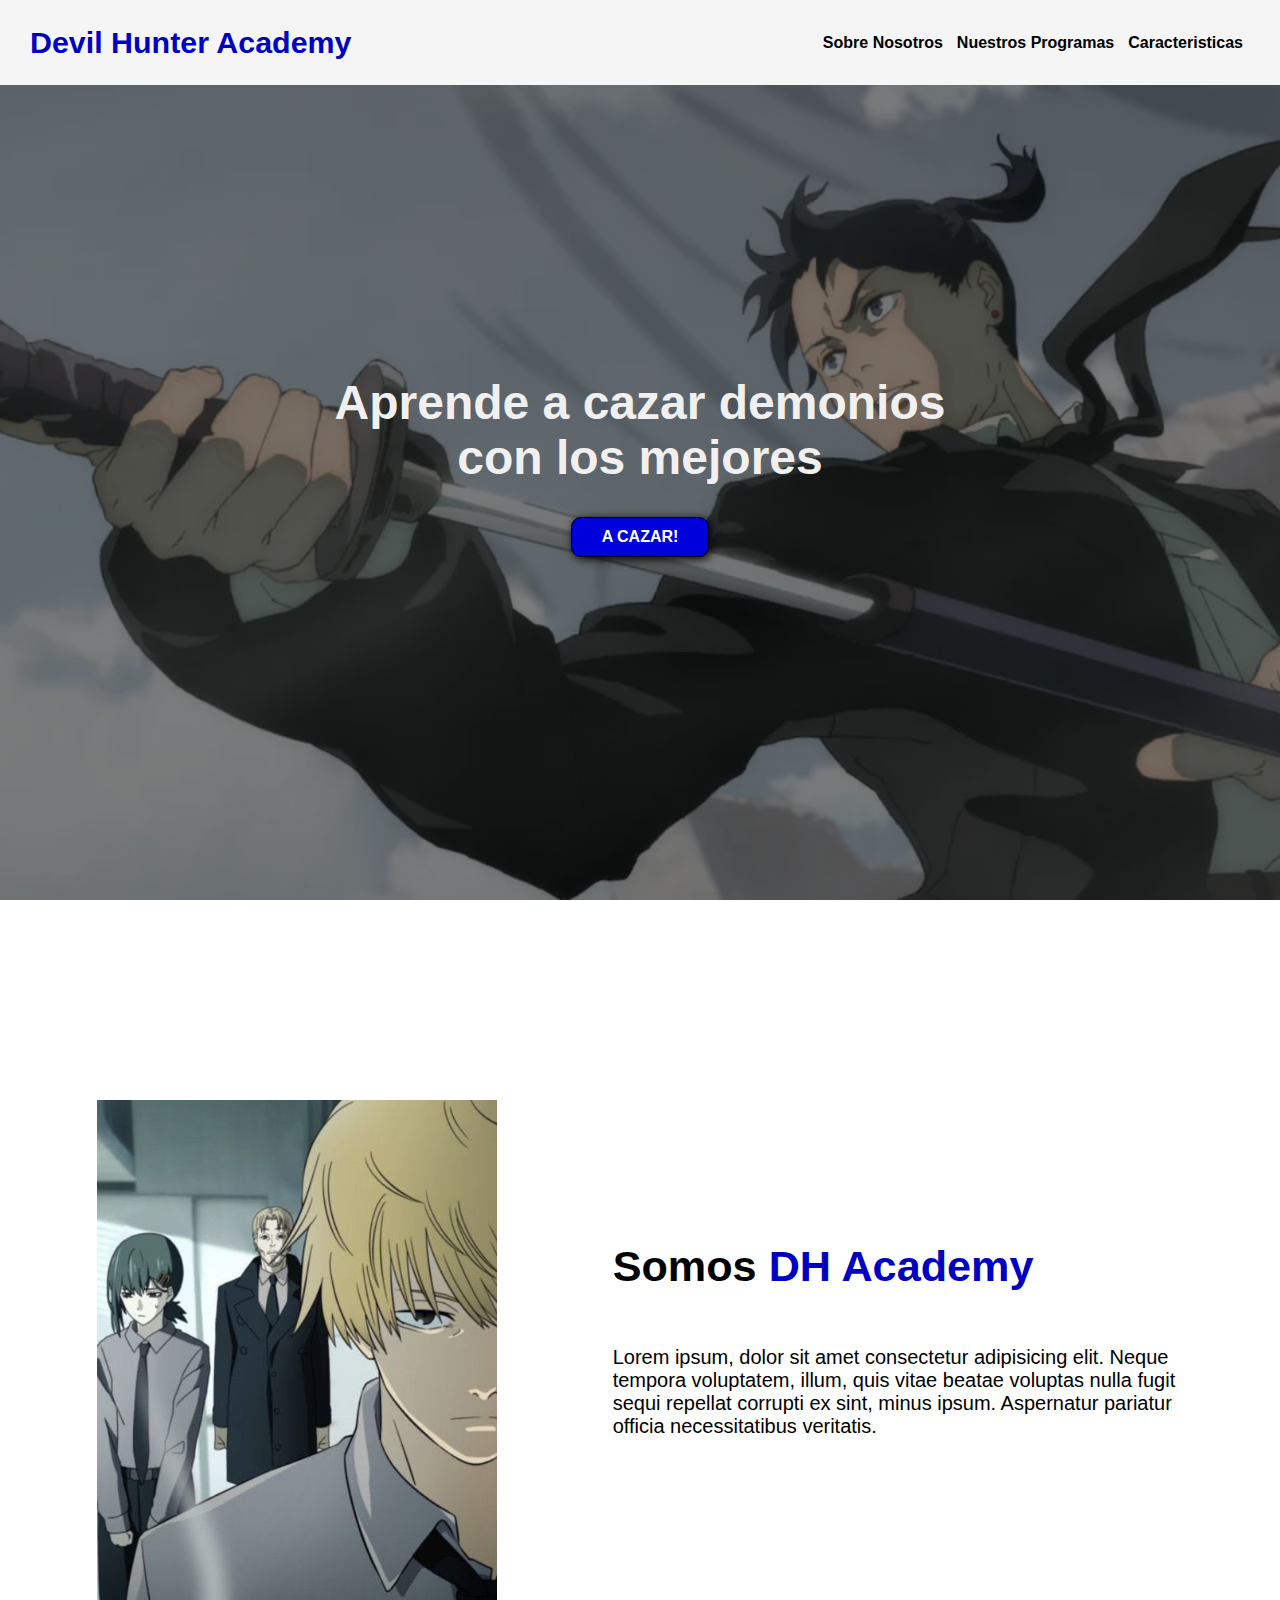
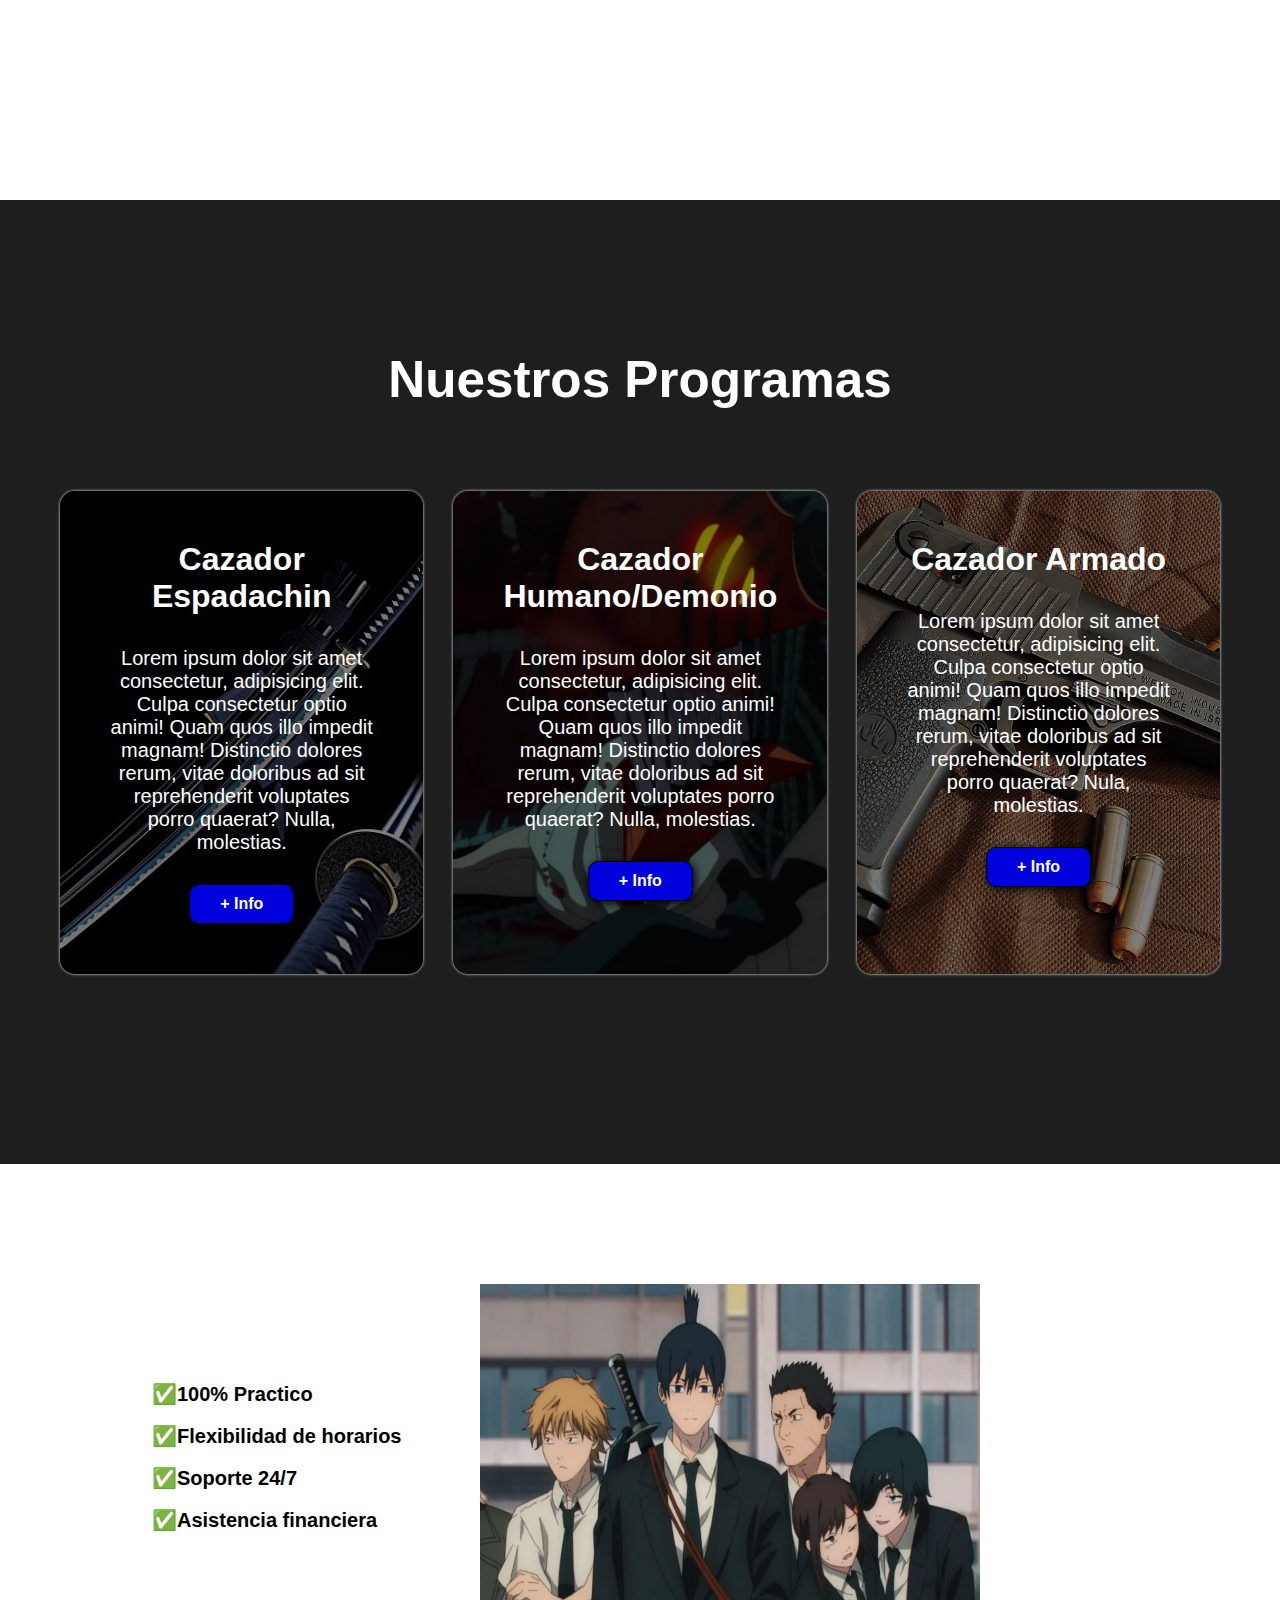
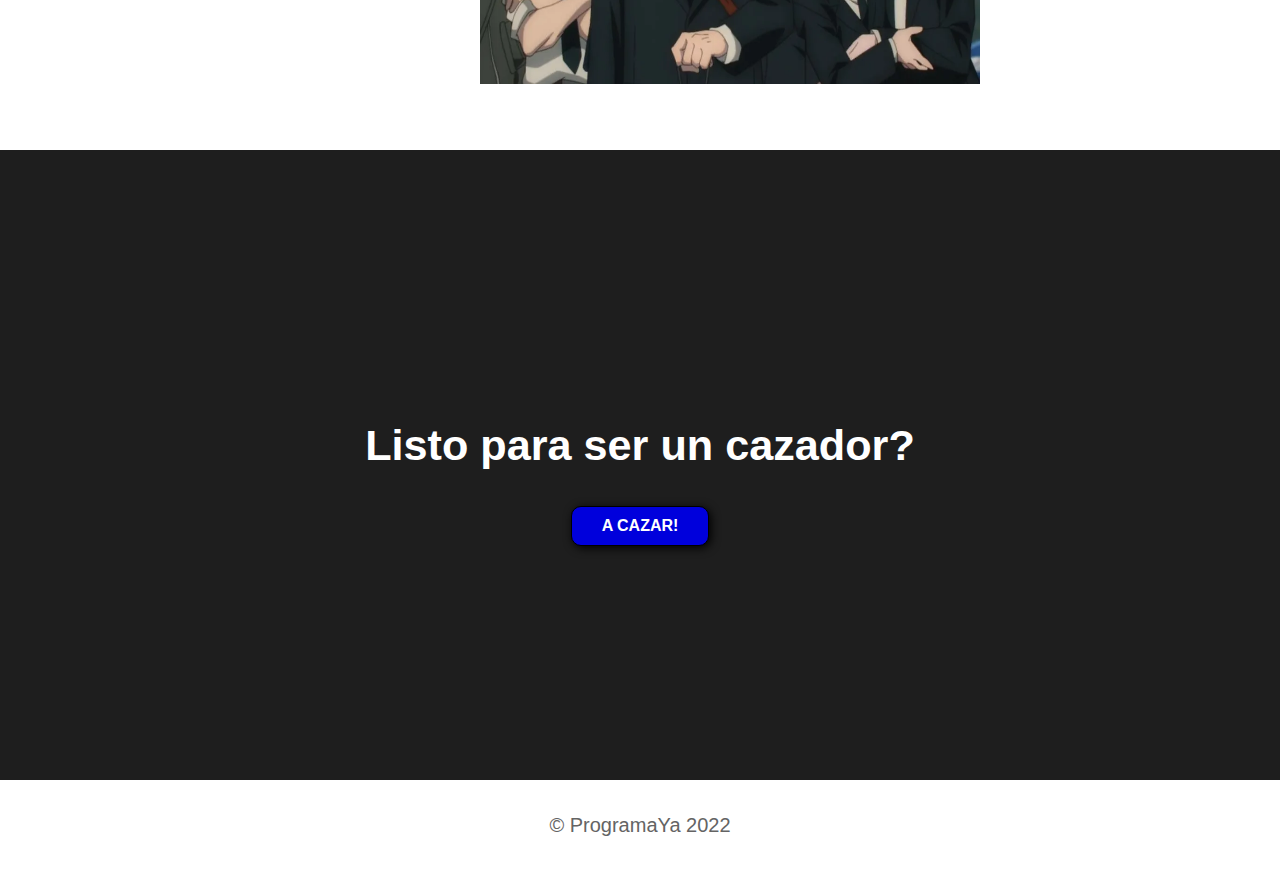
<file: Curso/index.html>
<!DOCTYPE html>
<html lang="en">

<head>
    <title>Sé un DevilHunter</title>
    <link rel="stylesheet" href="estilos.css">
</head>

<body>
    <header>
        <div class="container">
            <p class="logo">Devil Hunter Academy</p>
            <nav>
                <a href="#somos-proya">Sobre Nosotros</a>
                <a href="#nuestros-programas">Nuestros Programas</a>
                <a href="#caracteristicas">Caracteristicas</a>
            </nav>
        </div>
    </header>

    <section id="hero">
        <h1>Aprende a cazar demonios <br>con los mejores</h1>
        <button>A CAZAR!</button>
    </section>

    <section id="somos-proya">
        <div class="container">
            <div class="contenedordeimagen"></div>
            <div class="texto">
                <h2>Somos<span class="color-acento"> DH Academy</span></h2>
                <p>Lorem ipsum, dolor sit amet
                    consectetur adipisicing elit.
                    Neque tempora voluptatem, illum,
                    quis vitae beatae voluptas nulla
                    fugit sequi repellat corrupti ex sint, minus ipsum.
                    Aspernatur pariatur officia necessitatibus veritatis. </p>
            </div>
        </div>

    </section>

    <section id="nuestros-programas">
        <div class="container">
            <h2>Nuestros Programas</h2>
            <div class="programas">
                <div class="carta">
                    <h3>Cazador Espadachin</h3>
                    <p>Lorem ipsum dolor sit amet consectetur, adipisicing elit.
                        Culpa consectetur optio animi! Quam quos illo impedit magnam!
                        Distinctio dolores rerum, vitae doloribus
                        ad sit reprehenderit voluptates porro quaerat?
                        Nulla, molestias.</p>
                    <button>+ Info</button>
                </div>
                <div class="carta">
                    <h3>Cazador Humano/Demonio</h3>
                    <p>Lorem ipsum dolor sit amet consectetur, adipisicing elit.
                        Culpa consectetur optio animi! Quam quos illo impedit magnam!
                        Distinctio dolores rerum, vitae doloribus
                        ad sit reprehenderit voluptates porro quaerat?
                        Nulla, molestias.</p>
                    <button>+ Info</button>
                </div>
                <div class="carta">
                    <h3>Cazador Armado</h3>
                    <p>Lorem ipsum dolor sit amet consectetur, adipisicing elit.
                        Culpa consectetur optio animi! Quam quos illo impedit magnam!
                        Distinctio dolores rerum, vitae doloribus
                        ad sit reprehenderit voluptates porro quaerat?
                        Nula, molestias.</p>
                    <button>+ Info</button>
                </div>
            </div>
        </div>

    </section>

    <section id="caracteristicas">
        <div class="container">
            <ul>
                <li>✅100% Practico</li>
                <li>✅Flexibilidad de horarios</li>
                <li>✅Soporte 24/7</li>
                <li>✅Asistencia financiera</li>
            </ul>
        </div>
    </section>


    <section id="final">
        <h2>Listo para ser un cazador?</h2>
        <button>A CAZAR!</button>
    </section>

    <footer>
        <div class="container">
            <p>&copy; ProgramaYa 2022</p>
        </div>
    </footer>
</body>

</html>
</file>
<file: Curso/estilos.css>
* {
    box-sizing: border-box;
}

html { scroll-behavior: smooth;}

body {
    font-family: sans-serif;
    margin: 0;
}

h1 {font-size: 3em;}

h2 {font-size: 2.7em;}

h3 {font-size: 2em;}

p {font-size: 1.25em;}

ul {list-style: none;}

li {font-size: 1.25em;}

button {
    transition: 1s;
    cursor: pointer;
    font-size: 1em;
    font-weight: bold;
    padding: 10px 30px;
    border-radius: 10px;
    border: 1px solid black;
    box-shadow: 2px 2px 10px rgb(0, 0, 0);
    color: white;
    background-color: rgb(0, 0, 220);
}

button:hover {
    background-color: rgb(19, 5, 58);
    transform: scale(1.2);
}

.color-acento {
    color: rgb(0, 0, 194);
}

.container {
    max-width: 1400px;
    margin: auto;
}

header {
    background-color: rgb(245, 245, 245);
}

header .logo {
    margin: 0;
    padding: 25px 30px;
    font-weight: bold;
    color: rgb(0, 0, 194);
    font-size: 1.9em;
}

header .container {
    display: flex;
    flex-direction: column;
    align-items: center;
}

header nav {
    display: flex;
    flex-direction: column;
    text-align: center;
    padding-bottom: 25px;
}

header a {
    text-decoration: none;
    padding: 7px;
    font-weight: bold;
    color: rgb(0, 0, 0)
}

header a:hover {
    color: blue;
}

#hero {
    display: flex;
    align-items: center;
    justify-content: center;
    text-align: center;
    flex-direction: column;
    color: white;
    height: 100vh;
    background-image: linear-gradient(0deg,
            rgba(0, 0, 0, 0.5),
            rgba(0, 0, 0, 0.5)), url("Img/FondoAki.jpg");
    background-repeat: no-repeat;
    background-size: cover;
    background-position: center center;
}

#hero h1 {
    color: rgb(240, 240, 240);
}

#somos-proya .container {
    text-align: center;
    padding: 200px 12px;

}


#nuestros-programas {
    background-color: rgb(30, 30, 30);
    color: white;
    text-align: center;
  
}

#nuestros-programas .container {
    padding: 150px 60px;
}

#nuestros-programas h2 {
    margin-top: 0;
    font-size: 3.2em;
}

#nuestros-programas p {
    display: none;
}

#nuestros-programas .carta {
    background-position: center center;
    background-size: cover;
    padding: 50px;
    margin: 40px 0px;
    border-radius: 15px;
    box-shadow: 0 0 3px rgb(255, 255, 255);
}

.carta:nth-child(1) {
    background-image: linear-gradient(0deg,
            rgba(0, 0, 0, 0.5),
            rgba(0, 0, 0, 0.5)), url("Img/Katana.jpg")
}

.carta:nth-child(2) {
    background-image: linear-gradient(0deg,
            rgba(0, 0, 0, 0.5),
            rgba(0, 0, 0, 0.5)), url("Img/Demonio.jpg")
}

.carta:last-child {
    background-image: linear-gradient(0deg,
            rgba(0, 0, 0, 0.5),
            rgba(0, 0, 0, 0.5)), url("Img/arma.jpg")
}


#caracteristicas .container {
    text-align: center;
    padding: 200px 12px;

}

#caracteristicas li {
    margin: 18px 0px;
    font-weight: bold;
}

#final {
    display: flex;
    flex-direction: column;
    justify-content: center;
    align-items: center;
    text-align: center;
    background-color: rgb(30, 30, 30);
    color: white;
    height: 70vh;
}

#final button:hover {
    transform: scale(1.2);
    cursor: pointer;
}

footer {
    background-color: white;
}

footer p {
    margin: 0;
    color: rgb(100, 100, 100);
}

footer .container {
    height: 10vh;
    display: flex;
    justify-content: center;
    align-items: center;
}

@media (min-width: 1000px) {

    header {
        position: fixed;
        width: 100%;
    }

    header .container {
        flex-direction: row;
        justify-content: space-between;
    }

    header nav {
        flex-direction: row;
        padding-bottom: 0;
        padding-right: 30px;
    }



    #somos-proya .container {
        display: flex;
        justify-content: space-evenly;

    }

    #somos-proya .texto {
        width: 50%;
        max-width: 600px;
        text-align: initial;
        padding-left: 30px;
        display: flex;
        flex-direction: column;
        justify-content: center;
    }

    #somos-proya h2 {
        margin-top: 0px;
    }

    #somos-proya .contenedordeimagen {
        background-image: url("Img/curso.jpg");
        background-size: cover;
        background-position: center center;
        height: 500px;
        width: 400px;
    }

    #nuestros-programas p {
        display: block;
        text-align: center;
        margin-bottom: 30px;
    }

    #nuestros-programas h3 {
        margin-top: 0;
    }

    #caracteristicas {
        background-image: url("Img/Caracteristicas.jpg");
        background-repeat: no-repeat;
        background-size: 500px 400px;
        background-position: calc(100vw - 500px) 120px;
    }

    #caracteristicas .container {
        text-align: initial;
    }

    #caracteristicas ul {
        margin-left: 100px;
    }

}

@media (min-width: 1200px) {
    #caracteristicas {
        background-position-x: calc(100vw - 800px);
    }

    #nuestros-programas .programas {
        display: flex;
        justify-content: center;
        gap: 30px;
    }
}
</file>
